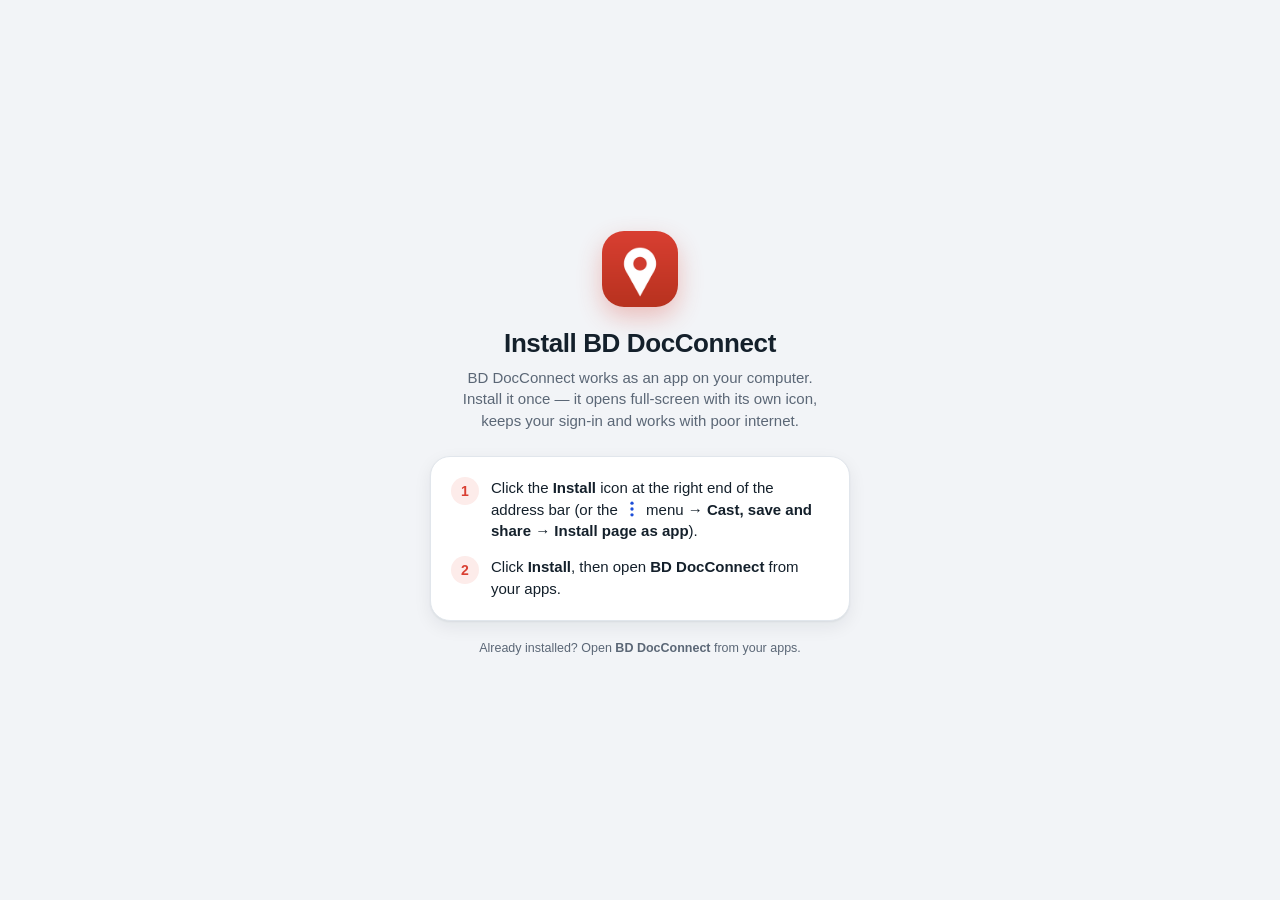
<file: index.html>
<!DOCTYPE html>
<html lang="en">
<head>
<meta charset="utf-8">
<meta name="viewport" content="width=device-width, initial-scale=1">
<meta name="theme-color" content="#D93F32">
<title>BD DocConnect</title>
<link rel="manifest" href="manifest.webmanifest">
<link rel="icon" href="assets/icon-192.png">
<link rel="apple-touch-icon" href="assets/apple-touch-icon.png">
<script>location.replace('home/' + location.search);</script>
</head>
<body><a href="home/">Open BD DocConnect</a></body>
</html>
</file>
<file: assets/shell.css>
:root{--bg:#F2F4F7;--surface:#fff;--ink:#14202B;--muted:#5B6776;--line:#E1E6EC;--brand:#D93F32}
@media (prefers-color-scheme:dark){:root{--bg:#0E1319;--surface:#18202A;--ink:#F1F4F8;--muted:#9AA6B5;--line:#2A3541;--brand:#EF5B4D}}
*{box-sizing:border-box}html,body{margin:0;min-height:100%;background:var(--bg);color:var(--ink);font:15px/1.45 -apple-system,BlinkMacSystemFont,"Segoe UI",Roboto,Arial,sans-serif}
.bdc-logo{width:64px;height:64px;border-radius:18px;background:url(icon-192.png) center/cover;box-shadow:0 10px 24px rgba(217,63,50,.3)}
.bdc-logo.big{width:76px;height:76px;border-radius:22px}
.bdc-load{min-height:100dvh;display:flex;flex-direction:column;align-items:center;justify-content:center;gap:12px}
.bdc-bar{display:block;width:150px;height:4px;border-radius:4px;background:var(--line);overflow:hidden;position:relative}
.bdc-bar::after{content:"";position:absolute;inset:0;width:40%;background:var(--brand);border-radius:4px;animation:bdcs 1.1s ease-in-out infinite}
@keyframes bdcs{0%{transform:translateX(-100%)}100%{transform:translateX(260%)}}
.bdc-sign{min-height:100dvh;display:flex;flex-direction:column;align-items:center;justify-content:center;padding:32px 20px;text-align:center}
.bdc-sign h1{margin:18px 0 4px;font-size:26px;letter-spacing:-.4px}.bdc-sub{margin:0 0 24px;color:var(--muted);max-width:380px}
.bdc-card{width:100%;max-width:420px;background:var(--surface);border:1px solid var(--line);border-radius:20px;padding:20px;text-align:left;box-shadow:0 1px 2px rgba(20,32,43,.06),0 6px 18px rgba(20,32,43,.07)}
.bdc-card h2{margin:0;font-size:17px}.bdc-card p{margin:4px 0 14px;color:var(--muted);font-size:13.5px}
.bdc-card input{display:block;width:100%;min-height:50px;border:1px solid var(--line);background:var(--bg);color:var(--ink);border-radius:13px;padding:0 14px;font:inherit;font-size:16px;margin-bottom:10px;outline:none}
.bdc-card input:focus{border-color:#1D4ED8}
#cd{letter-spacing:6px;font-weight:700}
.bdc-sign button{width:100%;min-height:52px;border:0;border-radius:13px;background:var(--brand);color:#fff;font:inherit;font-weight:800;font-size:16px;cursor:pointer;margin-top:4px}
.bdc-sign button:disabled{opacity:.6}
.bdc-card a{display:block;text-align:center;margin-top:14px;color:var(--brand);font-weight:700;text-decoration:none}
.bdc-err{background:#FDECEA;color:#B42318;border-radius:11px;padding:10px 12px;font-size:13.5px;margin-bottom:10px}
.bdc-foot{color:var(--muted);font-size:12.5px;margin-top:18px}
.bdc-update{position:fixed;left:50%;top:12px;transform:translateX(-50%);z-index:9999;background:#14202B;color:#fff;padding:9px 16px;border-radius:999px;font:600 13.5px -apple-system,Roboto,sans-serif;box-shadow:0 6px 18px rgba(0,0,0,.3)}
.bdc-update a{color:#FBD3CE;margin-left:8px}
[hidden]{display:none!important}
.bdc-btn{display:inline-block;margin-top:6px;min-width:240px;padding:15px 22px;border-radius:13px;background:var(--brand);color:#fff;font-weight:800;text-decoration:none}
.bdc-btn.ghost{background:transparent;border:1px solid var(--line);color:var(--ink)}
.bdc-how{text-align:left}
.bdc-steps{list-style:none;margin:0;padding:0;display:grid;gap:14px}
.bdc-steps li{display:flex;gap:12px;align-items:flex-start;font-size:15px;line-height:1.45}
.bdc-n{flex:none;width:28px;height:28px;border-radius:50%;background:#FDECEA;color:var(--brand);display:grid;place-items:center;font-weight:800;font-size:14px}
.bdc-i{width:20px;height:20px;vertical-align:-4px;color:#1D4ED8}
.bdc-how .bdc-btn{display:block;width:100%;text-align:center;border:0;font:inherit;font-weight:800;font-size:16px;cursor:pointer;margin:0}
.bdc-small{margin:10px 0 0;color:var(--muted);font-size:13px;text-align:center}
</file>
